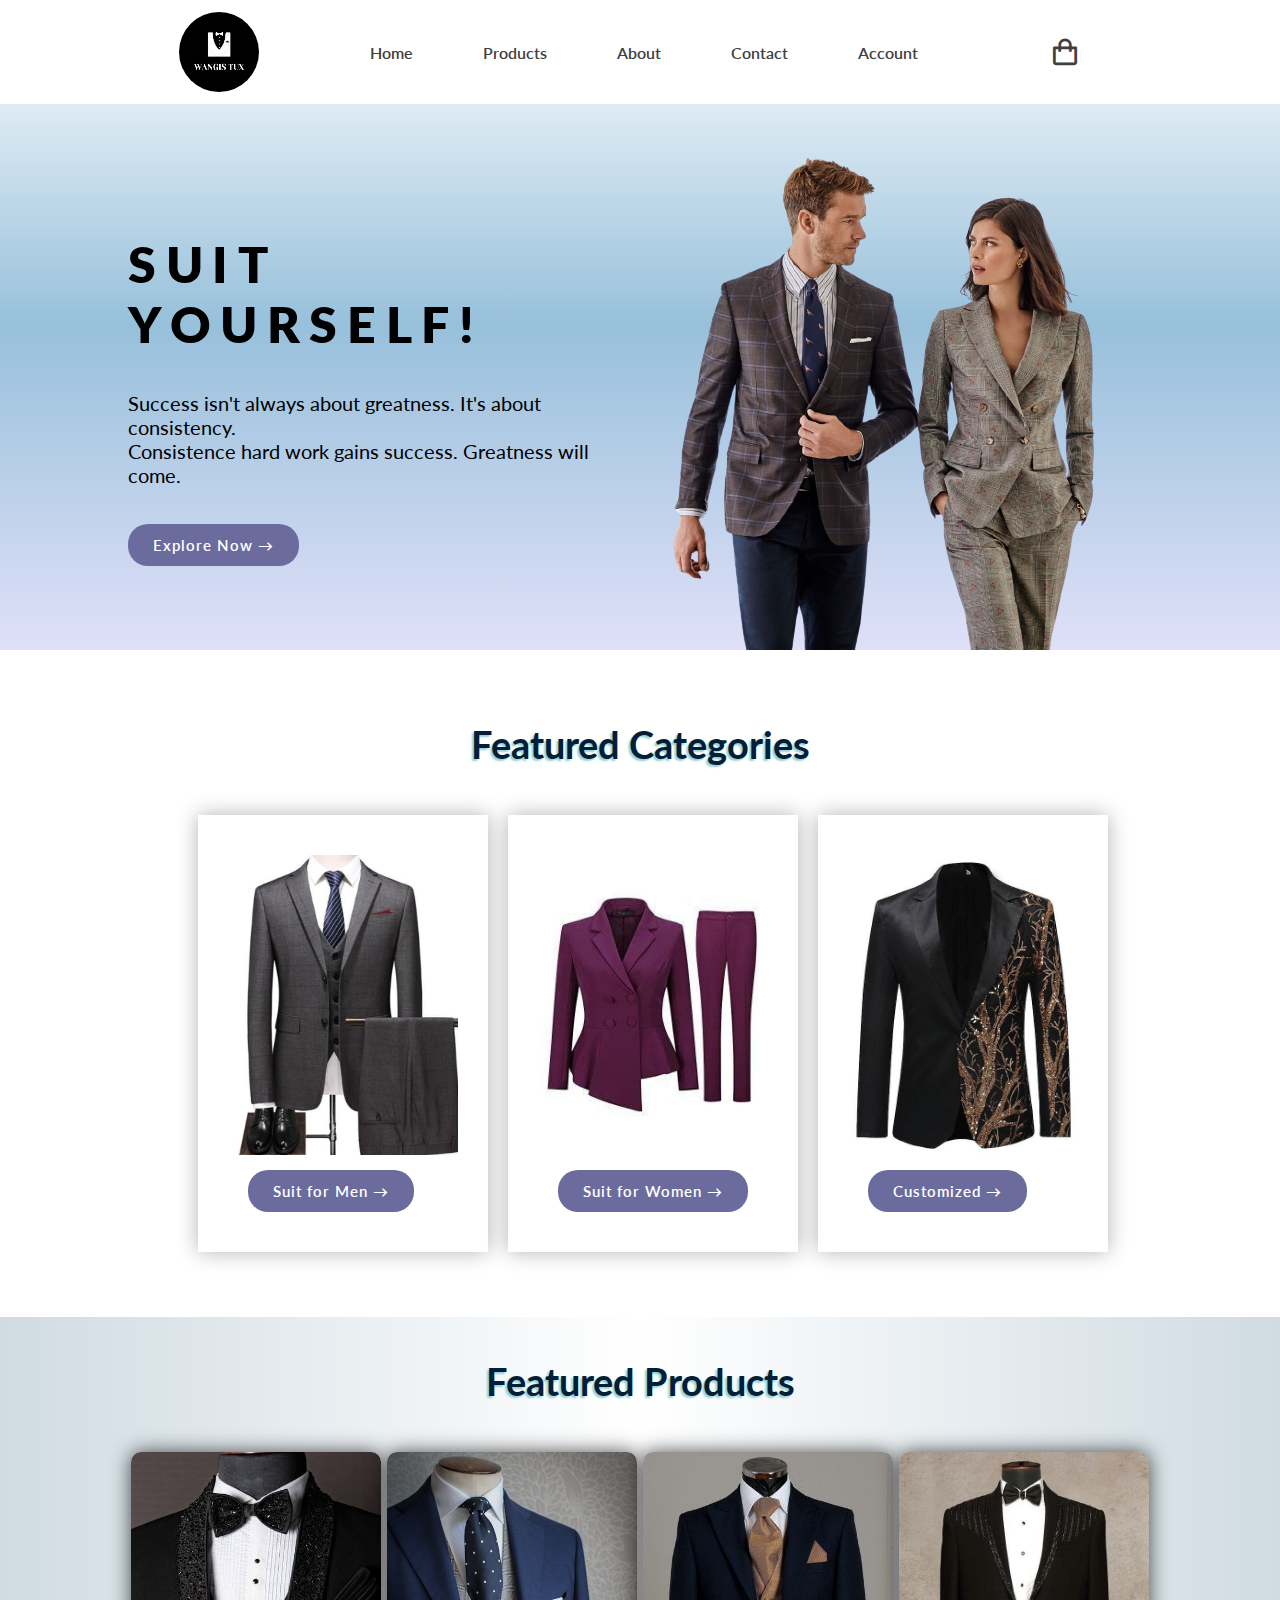
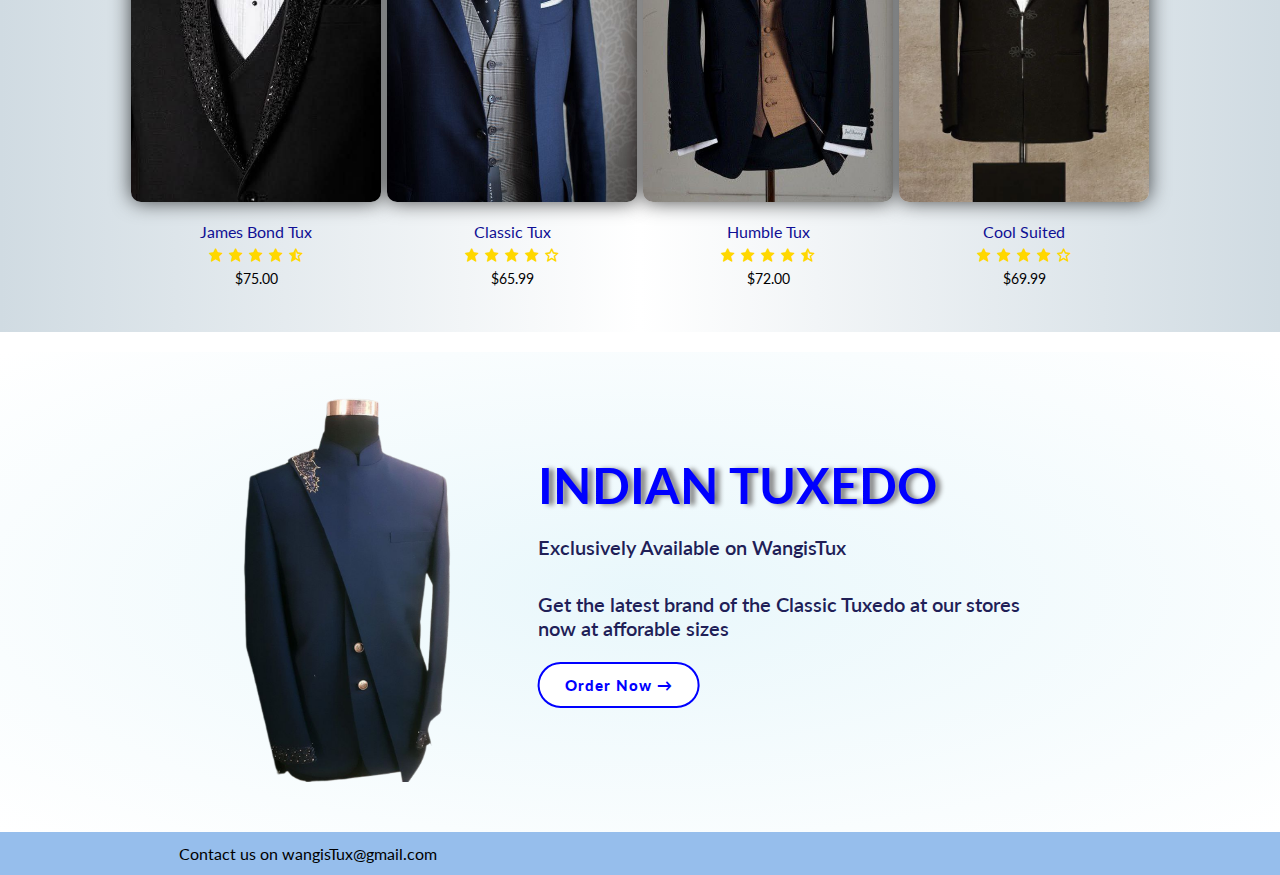
<file: index.html>
<html lang="en">

<head>
    <meta charset="UTF-8" />
    <meta http-equiv="X-UA-Compatible" content="IE=edge" />
    <meta name="viewport" content="width=device-width, initial-scale=1.0" />
    <link
        href="https://fonts.googleapis.com/css2?family=Lato:ital,wght@0,100;0,300;0,400;0,700;0,900;1,100;1,300;1,400;1,700;1,900&display=swap"
        rel="stylesheet" />
    <link rel="stylesheet" href="assests/css/style.css" />
    <link rel="stylesheet" href="https://unpkg.com/boxicons@latest/css/boxicons.min.css">
    <title>Mungundik1</title>
</head>

<body>


    <header>

        <img src="assests/img/logo.jpg" class="imglogo">

        <ul class="navlist">
            <li><a href="">Home</a></li>
            <li><a href="">Products</a></li>
            <li><a href="">About</a></li>
            <li><a href="">Contact</a></li>
            <li><a href="">Account</a></li>
        </ul>

        <div class="header-icons">
            <a href="#"><i class='bx bx-shopping-bag'></i></a>
            <div class="bx bx-menu" id="menu-icon"></div>
        </div>

    </header>

    <section class="home" id="home">
        <div class="home-text">
            <h1>SUIT <br />YOURSELF!</h1>
            <p>
                Success isn't always about greatness. It's about consistency. <br />
                Consistence hard work gains success. Greatness will come.
            </p>
            <a href="#" class="btn"> Explore Now &#8594;</a>
        </div>

        <div class="home-img">
            <img src="assests/img/man&woman1.png" alt="">
        </div>
    </section>

    <section class="featured-1" id="featured-1">

        <div class="featured-categories">
            <div class="center-text">
                <h2>Featured Categories</h2>
            </div>

            <div class="row-1">
                <div class="col-3">
                    <img src="assests/img/Tmen4.jpg">
                    <a href="#" class="btn-1"> Suit for Men &#8594;</a>
                </div>
                <div class="col-3">
                    <img src="assests/img/Twomen7.jpg">
                    <a href="#" class="btn-1"> Suit for Women &#8594;</a>
                </div>
                <div class="col-3">
                    <img src="assests/img/Jacket.jpg">
                    <a href="#" class="btn-1"> Customized &#8594;</a>
                </div>
            </div>
        </div>



    </section>

    <section class="featured-2" id="featured-2">
        <div class="center-text">
            <h2>Featured Products</h2>
        </div>

        <div class="row-2">
            <div class="col-4">
                <a href="order1.html" target="blank"><img src="assests/img/blazer7.jpg"></a>
                <a href="order1.html" target="blank">
                    <h4>James Bond Tux</h4>
                </a>
                <div class="rating">
                    <i class='bx bxs-star'></i>
                    <i class='bx bxs-star'></i>
                    <i class='bx bxs-star'></i>
                    <i class='bx bxs-star'></i>
                    <i class='bx bxs-star-half'></i>
                </div>
                <p>$75.00 </p>
            </div>

            <div class="col-4">
                <a href="order2.html" target="blank"><img src="assests/img/blazer9.jpg"></a>
                <a href="order2.html" target="blank">
                    <h4>Classic Tux</h4>
                </a>
                <div class="rating">
                    <i class='bx bxs-star'></i>
                    <i class='bx bxs-star'></i>
                    <i class='bx bxs-star'></i>
                    <i class='bx bxs-star'></i>
                    <i class='bx bx-star'></i>
                </div>
                <p>$65.99 </p>
            </div>

            <div class="col-4">
                <a href="order3.html" target="blank"><img src="assests/img/blazer3.jpg"></a>
                <a href="order3.html" target="blank">
                    <h4>Humble Tux</h4>
                </a>
                <div class="rating">
                    <i class='bx bxs-star'></i>
                    <i class='bx bxs-star'></i>
                    <i class='bx bxs-star'></i>
                    <i class='bx bxs-star'></i>
                    <i class='bx bxs-star-half'></i>
                </div>
                <p>$72.00 </p>
            </div>
            <div class="col-4">
                <a href="order4.html" target="blank"><img src="assests/img/blazer2.jpg"></a>
                <a href="order4.html" target="blank">
                    <h4>Cool Suited</h4>
                </a>
                <div class="rating">
                    <i class='bx bxs-star'></i>
                    <i class='bx bxs-star'></i>
                    <i class='bx bxs-star'></i>
                    <i class='bx bxs-star'></i>
                    <i class='bx bx-star'></i>
                </div>
                <p>$69.99 </p>
            </div>
        </div>

    </section>

    <section class="offer" id="offer">
        <div class="offer-img">
            <img src="assests/img/indian.png" alt="">
        </div>

        <div class="offer-text">
            
            <h1>INDIAN TUXEDO</h1>
            <p>Exclusively Available on WangisTux</p>
            <p>Get the latest brand of the Classic Tuxedo at our stores now at afforable sizes</p>
            <a href="#" class="btn2"> Order Now &#8594;</a>
        </div>

    </section>

    <footer>
        <p> Contact us on wangisTux@gmail.com</p>
    </footer>




</body>

</html>
</file>
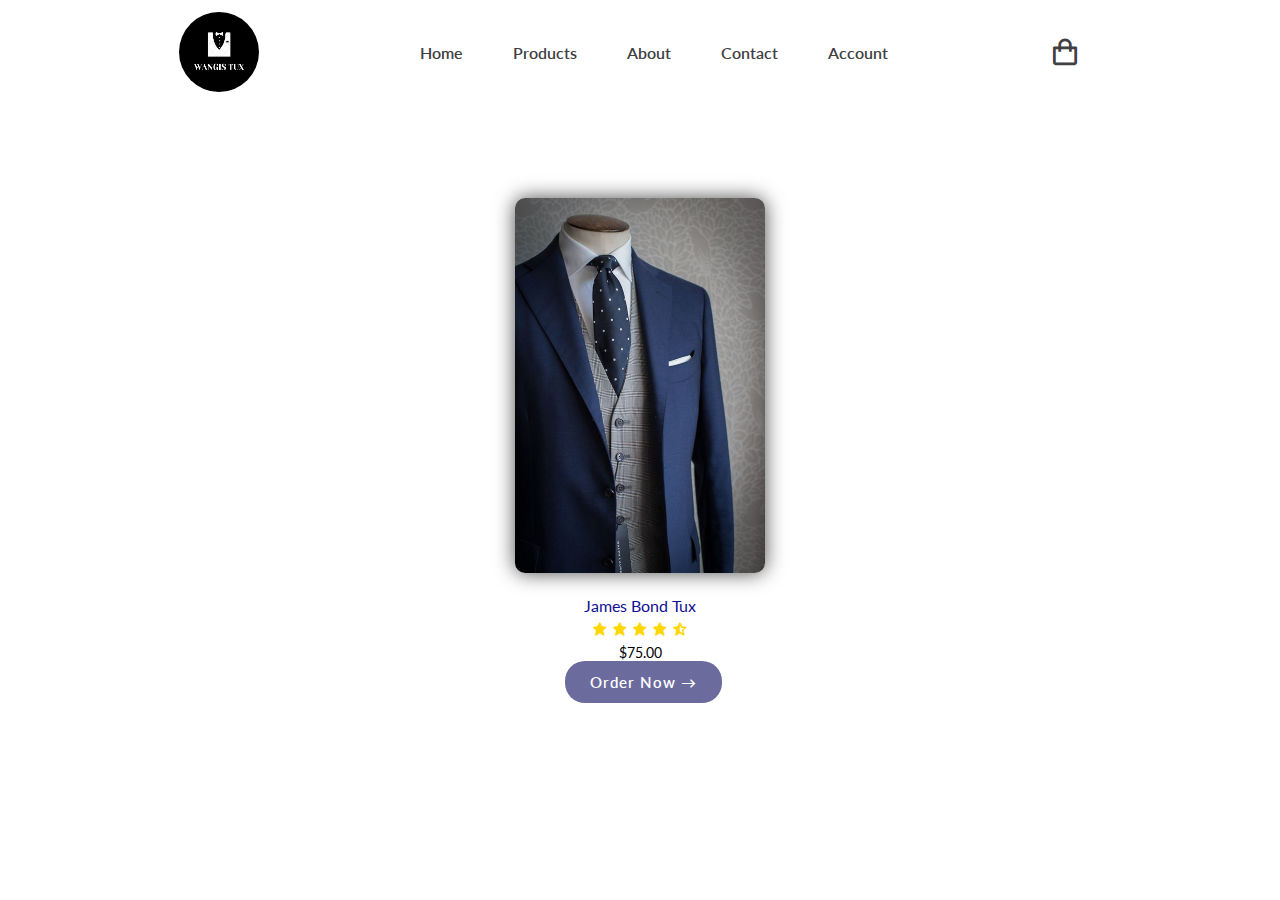
<file: order2.html>
<!DOCTYPE html>
<html lang="en">
<head>
    <meta charset="UTF-8">
    <meta http-equiv="X-UA-Compatible" content="IE=edge">
    <meta name="viewport" content="width=device-width, initial-scale=1.0">
    <link
        href="https://fonts.googleapis.com/css2?family=Lato:ital,wght@0,100;0,300;0,400;0,700;0,900;1,100;1,300;1,400;1,700;1,900&display=swap"
        rel="stylesheet" />
    <link rel="stylesheet" href="assests/css/order2.css" />
    <link rel="stylesheet" href="https://unpkg.com/boxicons@latest/css/boxicons.min.css">
    <title>WangisTux</title>
</head>
<body>
    <header>

        <img src="assests/img/logo.jpg" class="imglogo">

        <ul class="navlist">
            <li><a href="">Home</a></li>
            <li><a href="">Products</a></li>
            <li><a href="">About</a></li>
            <li><a href="">Contact</a></li>
            <li><a href="">Account</a></li>
        </ul>

        <div class="header-icons">
            <a href="#"><i class='bx bx-shopping-bag'></i></a>
            <div class="bx bx-menu" id="menu-icon"></div>
        </div>

    </header>

    <section>
        <h1>ORDER PAGE</h1>
        
        
    </section>

    <section class="featured-2" id="featured-2">
        <div class="center-text">
            <h2>Featured Products</h2>
        </div>
        
        <div class="row-2">
            <div class="col-4">
                <a href=""><img src="assests/img/blazer9.jpg"></a>
                <a href=""><h4>James Bond Tux</h4></a>
                <div class="rating">
                    <i class='bx bxs-star'></i>
                    <i class='bx bxs-star'></i>
                    <i class='bx bxs-star'></i>
                    <i class='bx bxs-star'></i>
                    <i class='bx bxs-star-half' ></i>
                </div>
                <p>$75.00 </p>
                <a href="" class="btn"> Order Now &#8594;</a>
            </div>

           
        </div>
    
</section>
</body>
</html>
</file>
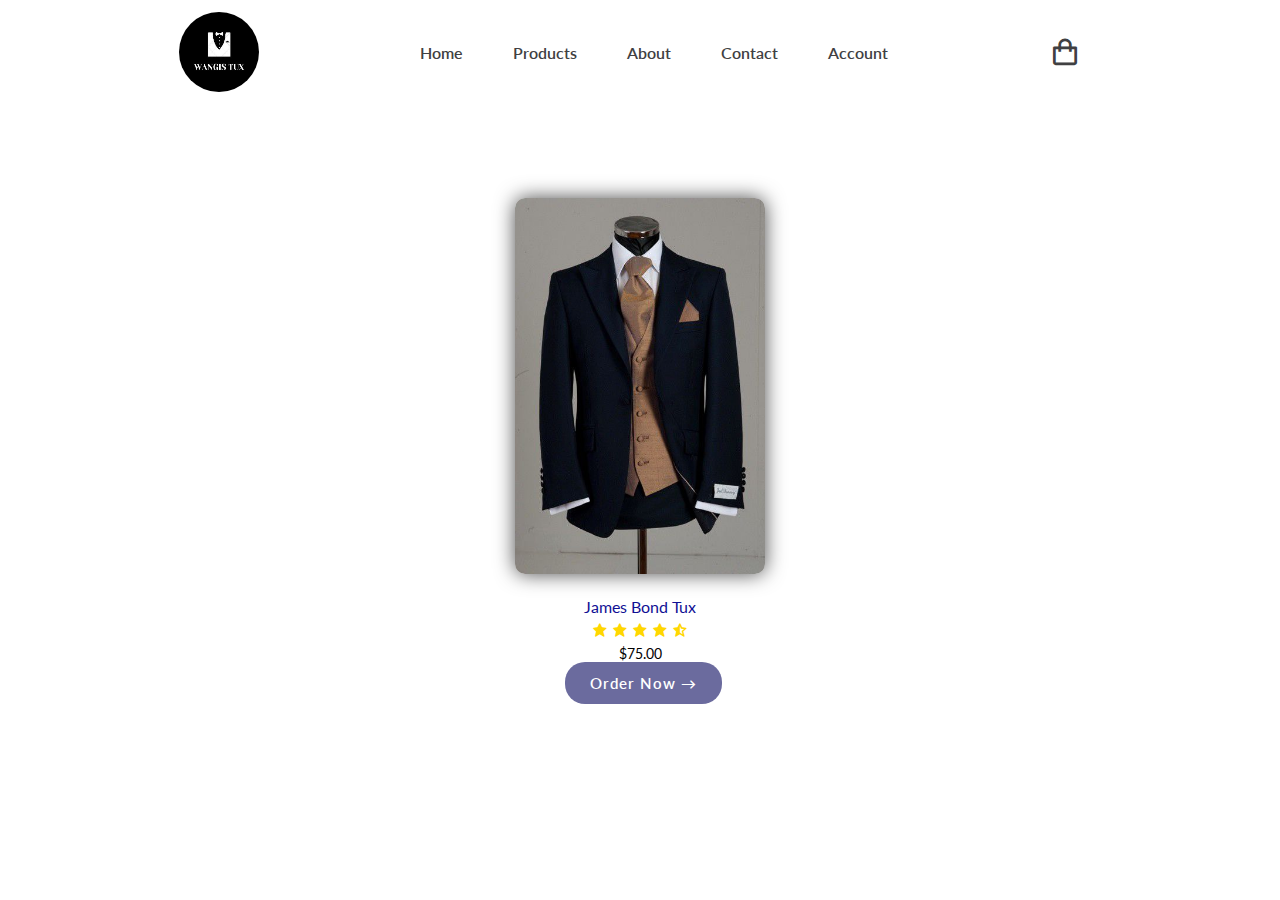
<file: order3.html>
<!DOCTYPE html>
<html lang="en">
<head>
    <meta charset="UTF-8">
    <meta http-equiv="X-UA-Compatible" content="IE=edge">
    <meta name="viewport" content="width=device-width, initial-scale=1.0">
    <link
        href="https://fonts.googleapis.com/css2?family=Lato:ital,wght@0,100;0,300;0,400;0,700;0,900;1,100;1,300;1,400;1,700;1,900&display=swap"
        rel="stylesheet" />
    <link rel="stylesheet" href="assests/css/order3.css" />
    <link rel="stylesheet" href="https://unpkg.com/boxicons@latest/css/boxicons.min.css">
    <title>WangisTux</title>
</head>
<body>
    <header>

        <img src="assests/img/logo.jpg" class="imglogo">

        <ul class="navlist">
            <li><a href="">Home</a></li>
            <li><a href="">Products</a></li>
            <li><a href="">About</a></li>
            <li><a href="">Contact</a></li>
            <li><a href="">Account</a></li>
        </ul>

        <div class="header-icons">
            <a href="#"><i class='bx bx-shopping-bag'></i></a>
            <div class="bx bx-menu" id="menu-icon"></div>
        </div>

    </header>

    <section>
        <h1>ORDER PAGE</h1>
        
        
    </section>

    <section class="featured-2" id="featured-2">
        <div class="center-text">
            <h2>Featured Products</h2>
        </div>
        
        <div class="row-2">
            <div class="col-4">
                <a href=""><img src="assests/img/blazer3.jpg"></a>
                <a href=""><h4>James Bond Tux</h4></a>
                <div class="rating">
                    <i class='bx bxs-star'></i>
                    <i class='bx bxs-star'></i>
                    <i class='bx bxs-star'></i>
                    <i class='bx bxs-star'></i>
                    <i class='bx bxs-star-half' ></i>
                </div>
                <p>$75.00 </p>
                <a href="" class="btn"> Order Now &#8594;</a>
            </div>

           
        </div>
    
</section>
</body>
</html>
</file>
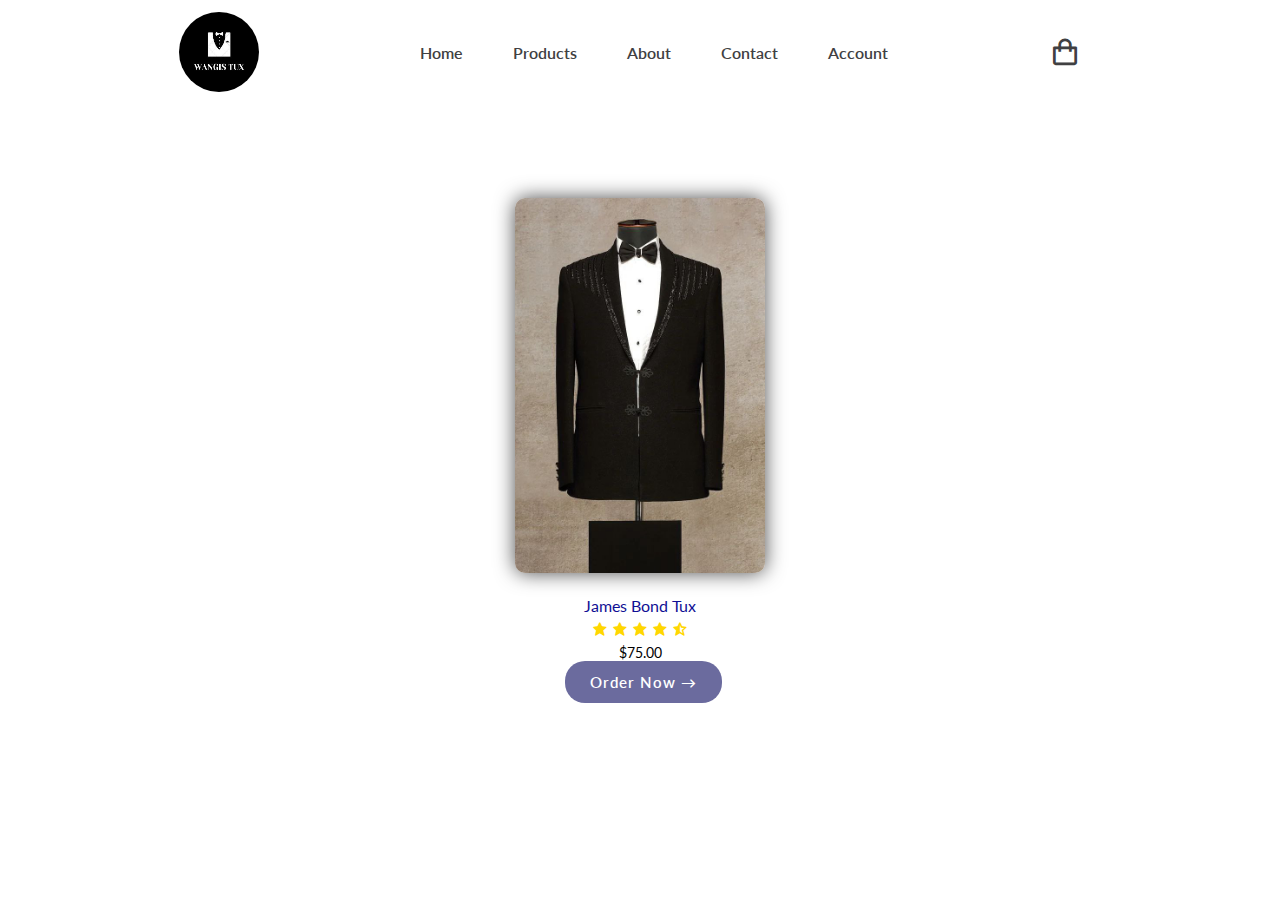
<file: order4.html>
<!DOCTYPE html>
<html lang="en">
<head>
    <meta charset="UTF-8">
    <meta http-equiv="X-UA-Compatible" content="IE=edge">
    <meta name="viewport" content="width=device-width, initial-scale=1.0">
    <link
        href="https://fonts.googleapis.com/css2?family=Lato:ital,wght@0,100;0,300;0,400;0,700;0,900;1,100;1,300;1,400;1,700;1,900&display=swap"
        rel="stylesheet" />
    <link rel="stylesheet" href="assests/css/order4.css" />
    <link rel="stylesheet" href="https://unpkg.com/boxicons@latest/css/boxicons.min.css">
    <title>WangisTux</title>
</head>
<body>
    <header>

        <img src="assests/img/logo.jpg" class="imglogo">

        <ul class="navlist">
            <li><a href="">Home</a></li>
            <li><a href="">Products</a></li>
            <li><a href="">About</a></li>
            <li><a href="">Contact</a></li>
            <li><a href="">Account</a></li>
        </ul>

        <div class="header-icons">
            <a href="#"><i class='bx bx-shopping-bag'></i></a>
            <div class="bx bx-menu" id="menu-icon"></div>
        </div>

    </header>

    <section>
        <h1>ORDER PAGE</h1>
        
        
    </section>

    <section class="featured-2" id="featured-2">
        <div class="center-text">
            <h2>Featured Products</h2>
        </div>
        
        <div class="row-2">
            <div class="col-4">
                <a href=""><img src="assests/img/blazer2.jpg"></a>
                <a href=""><h4>James Bond Tux</h4></a>
                <div class="rating">
                    <i class='bx bxs-star'></i>
                    <i class='bx bxs-star'></i>
                    <i class='bx bxs-star'></i>
                    <i class='bx bxs-star'></i>
                    <i class='bx bxs-star-half' ></i>
                </div>
                <p>$75.00 </p>
                <a href="" class="btn"> Order Now &#8594;</a>
            </div>

           
        </div>
    
</section>
</body>
</html>
</file>
<file: assests/css/style.css>
* {
  padding: 0;
  margin: 0;
  box-sizing: border-box;
  font-family: "Lato", sans-serif;
  list-style: none;
  text-decoration: none;
  scroll-behavior: smooth;
}

.imglogo {
  width: 80px;
  height: 80px;
  border-radius: 40px;
}

.navlist {
  display: flex;
  align-items: center;
  padding: 20px;
}

.navlist a {
  text-decoration: none;
  color: rgb(64, 64, 66);
  font-weight: 600;
  padding: 10px 25px;
  transition: all 0.36s ease;
}

.navlist a:hover {
  color: rgb(66, 66, 223);
}

.header-icons i {
  font-size: 32px;
  color: rgb(64, 64, 66);
  margin-right: 20px;
  transition: all 0.36s ease;
}

.header-icons i:hover {
  color: rgb(66, 66, 223);
}

#menu-icon {
  font-size: 34px;
  color: rgb(64, 64, 66);
  z-index: 10001;
  margin-right: 20px;
  display: none;
}

header {
  width: 100%;
  top: 0;
  right: 0;
  z-index: 1000;
  position: fixed;
  display: flex;
  align-items: center;
  justify-content: space-between;
  background: white;
  padding: 12px 14%;
  transition: all 0.35s ease;
}

.home {
  min-height: 20vh;
  width: 100%;
  background-position: right;
  position: relative;
  display: grid;
  grid-template-columns: repeat(2, 1fr);
  align-items: center;
  background: linear-gradient(white, rgb(151, 192, 219), rgb(224, 224, 248));
  margin-bottom: 0;
  padding-top: 150px;
  padding-left: 10%;
  padding-right: 10%;
}

.home-text h1 {
  font-size: 50px;
  font-weight: 800;
  line-height: 1.2;
  letter-spacing: 0.6rem;
  margin-bottom: 1.4rem;
  /*  */
}

.home-text p {
  padding: 15px 0;
  font-size: 20px;
  line-height: 1.2;
  margin-bottom: 1.4rem;
}

.btn {
  display: inline-block;
  padding: 12px 25px;
  background: rgb(107, 107, 158);
  color: white;
  font-size: 15px;
  letter-spacing: 1px;
  font-weight: 600;
  border-radius: 20px;
  transition: all 0.35s ease;
}

.btn:hover {
  background: rgb(66, 66, 223);
  transform: translateY(-5px);
}

.btn-1 {
  display: inline-block;
  padding: 12px 25px;
  background: rgb(107, 107, 158);
  color: white;
  font-size: 15px;
  letter-spacing: 1px;
  font-weight: 600;
  border-radius: 20px;
  transition: all 0.35s ease;
  margin-top: 15px;
  margin-left: 12%;
}

.btn-1:hover {
  background: rgb(66, 66, 223);
  transform: translateY(-5px);
}

header ul {
  display: inline-block;
  list-style-type: none;
}

header ul li {
  display: inline-block;
  margin-right: 20px;
}

.container {
  max-width: 1300px;
  margin: auto;
  padding-left: 50px;
  padding-right: 50px;
}

.featured-1 {
  margin: 20px 0;
  padding-top: 20px;
  padding-bottom: 20px;
  /* padding-top: 150px; */
  padding-left: 8%;
  padding-right: 8%;
}

.featured-2 {
  margin: 20px 0;
  padding-top: 20px;
  padding-bottom: 20px;
  background: linear-gradient(
    to left,
    rgb(208, 219, 226),
    white,
    rgb(208, 219, 226)
  );
  padding-left: 10%;
  padding-right: 10%;
}

.featured-categories {
  margin-top: 30px;
  padding-left: 8%;
  padding-right: 8%;
}

.featured-products {
  margin-top: 30px;
}

.row-1 {
  display: grid;
  grid-template-columns: repeat(3, 1fr);
  place-items: center;
  padding-top: 15px;
  padding-bottom: 15px;
}

.row-2 {
  display: grid;
  grid-template-columns: repeat(4, 1fr);
  place-items: center;
  padding-top: 15px;
  padding-bottom: 15px;
  margin-top: 10;
  margin-bottom: 10;
}

.center-text {
  margin-top: 20px;
  margin-bottom: 20px;
  padding-top: 0%;
  text-align: center;
  font-size: 25px;
  text-shadow: -2px 2px 2px rgb(150, 209, 214);
  color: rgb(3, 30, 54);
  position: relative;
  line-height: 50px;
}

/* .center-text::after{
    content: '';
    background: rgb(3, 30, 54);
    width: 250px;
    height: 5px;
    border-radius: 5px;
    position: absolute;
    left: 50%;
    transform: translateX(-50%);
} */

.col-3 {
  /* display: flex; */
  flex-basis: 30%;
  min-width: 250px;
  margin-bottom: 30px;
  padding: 40px 20px;
  box-shadow: 0 0 20px 0px rgba(0, 0, 0, 0.3);
  margin: 10px 30px;
}

.col-3 img {
  width: 250px;
  height: 300px;
  padding-left: 10px;
  padding-right: 10px;
}

.col-3 img:hover {
  transform: translateY(-10px);
}

.col-3 p {
  font-size: 14px;
  text-align: center;
}

.col-4 {
  /*  display: flex; */
  /* flex-basis: 30%; */
  min-width: 250px;
  /* margin-bottom: 30px; */
}

.col-4 img {
  width: 250px;
  height: 350px;
  padding-left: 0px;
  padding-right: 0px;
  box-shadow: 0 0 20px 0px rgba(0, 0, 0, 0.7);
  margin: 10px 100px;
  border-radius: 10px;
  object-fit: cover;
}

.col-4 img:hover {
  transform: translateY(-15px);
}

.col-4 p {
  font-size: 14px;
  text-align: center;
}

h3 {
  color: rgb(48, 46, 46);
  text-align: center;
  margin-top: 10px;
}

h3:hover {
  color: rgb(16, 16, 148);
}

h4 {
  color: rgb(16, 16, 148);
  font-weight: normal;
  text-align: center;
  margin-top: 10px;
}

.rating {
  color: gold;
  text-align: center;
  margin-top: 5px;
  margin-bottom: 5px;
}

.offer {
  min-height: 20vh;
  width: 100%;
  background: radial-gradient(rgba(212, 240, 248, 0.514),white);
    margin-top: 0;
  position: relative;
  display: grid;
  grid-template-columns: repeat(2, 1fr);
  align-items: center;
  padding-bottom: 50px;
  padding-top: 30px;
  padding-left: 10%;
  padding-right: 10%;
}

.offer-text {
  transform: translateX(-20%);
}

.offer-img img {
  width: 300px;
  padding-right: 0px;
  margin-right: 0px;
  transform: translateX(20%);
}

footer {
  width: 100%;
  top: 0;
  right: 0;
  z-index: 1000;
  display: flex;
  align-items: center;
  justify-content: space-between;
  background: rgb(150, 190, 236);
  padding: 12px 14%;
  transition: all 0.35s ease;
}

.offer-text h1 {
  color: blue;
  text-shadow: 5px 1px 5px grey;
  font-size: 50px;
  padding-bottom: 10px;
}

.offer-text p {
  color: rgb(32, 32, 87);
  font-weight: 600;
  padding-top: 10px;
  line-height: 1.2;
  margin-bottom: 1.4rem;
  font-size: 20px;
}
.btn2 {
  display: inline-block;
  padding: 12px 25px;
  background: white;
  color: blue;
  font-size: 15px;
  letter-spacing: 1px;
  font-weight: 600;
  border-radius: 25px;
  transition: all 0.35s ease;
  border: 2px solid blue;
  font-weight: 900;
}

.btn2:hover {
  color: white;
  background: blue;
  transform: translateY(-5px);
}
</file>
<file: assests/css/order2.css>
*{
    padding: 0;
    margin: 0;
    box-sizing: border-box;
    font-family: 'Lato', sans-serif;
    list-style: none;
    text-decoration: none;
    scroll-behavior: smooth;
    
}



.imglogo{
    width: 80px;
    height: 80px;
    border-radius: 40px;
}

.navlist{
    display: flex;
    align-items: center;
    padding: 20px;
}

.navlist a{
    text-decoration: none;
    color: rgb(64, 64, 66);
    font-weight: 600;
    padding: 10px 25px;
    transition: all .36s ease;
}

.navlist a:hover{
    color: rgb(66, 66, 223); 
}

.header-icons i{
    font-size: 32px;
    color: rgb(64, 64, 66);
    margin-right: 20px;
    transition: all .36s ease;

}

.header-icons i:hover{
    color: rgb(66, 66, 223);
}

#menu-icon{
    font-size: 34px;
    color: rgb(64, 64, 66);
    z-index: 10001;
    margin-right: 20px;
    display: none;
}

header{
   width: 100%;
   top: 0;
   right: 0;
   z-index: 1000;
   position: fixed;
   display: flex;
   align-items: center;
   justify-content: space-between;
   background: white;
   padding: 12px 14%;
   transition: all .35s ease;
}


.col-4{
    /*  display: flex; */
    flex-basis: 30%;
    min-width: 250px;
    margin-bottom: 30px;
}

.col-4 img{
    width: 250px;
    padding-left: 0px;
    padding-right: 0px;
    box-shadow: 0 0 20px 0px rgba(0,0,0,0.7);
    margin: 10px 100px;
    border-radius: 10px;
    
}

.col-4 img:hover{
    transform: translateY(-15px);
}

.row-2{
    display: grid; 
  
    place-items: center;
    padding-top: 120px;
    padding-bottom: 15px;
    margin-top: 10;
    margin-bottom: 10;

}

.btn{
    display: inline-block;
    padding: 12px 25px;
    background: rgb(107, 107, 158);
    color: white;
    font-size: 15px;
    letter-spacing: 1px;
    font-weight: 600;
    border-radius: 20px;
    transition: all .35s ease;
    place-items: center;
    margin-left: 150px;
}
 
.btn:hover{
    background: rgb(66, 66, 223); 
    transform: translateY(-5px);
}

.col-4 p{
    font-size: 14px;
    text-align: center;
}

h3{
    color: rgb(48, 46, 46);
    text-align: center;
    margin-top: 10px;
}

h3:hover{
    color: rgb(16, 16, 148);
}


h4{
    color: rgb(16, 16, 148);
    font-weight: normal;
    text-align: center;
    margin-top: 10px;
    
}

.rating{
    color: gold;
    text-align: center;
    margin-top: 5px;
    margin-bottom: 5px;
}
</file>
<file: assests/css/order3.css>
*{
    padding: 0;
    margin: 0;
    box-sizing: border-box;
    font-family: 'Lato', sans-serif;
    list-style: none;
    text-decoration: none;
    scroll-behavior: smooth;
    
}



.imglogo{
    width: 80px;
    height: 80px;
    border-radius: 40px;
}

.navlist{
    display: flex;
    align-items: center;
    padding: 20px;
}

.navlist a{
    text-decoration: none;
    color: rgb(64, 64, 66);
    font-weight: 600;
    padding: 10px 25px;
    transition: all .36s ease;
}

.navlist a:hover{
    color: rgb(66, 66, 223); 
}

.header-icons i{
    font-size: 32px;
    color: rgb(64, 64, 66);
    margin-right: 20px;
    transition: all .36s ease;

}

.header-icons i:hover{
    color: rgb(66, 66, 223);
}

#menu-icon{
    font-size: 34px;
    color: rgb(64, 64, 66);
    z-index: 10001;
    margin-right: 20px;
    display: none;
}

header{
   width: 100%;
   top: 0;
   right: 0;
   z-index: 1000;
   position: fixed;
   display: flex;
   align-items: center;
   justify-content: space-between;
   background: white;
   padding: 12px 14%;
   transition: all .35s ease;
}


.col-4{
    /*  display: flex; */
    flex-basis: 30%;
    min-width: 250px;
    margin-bottom: 30px;
}

.col-4 img{
    width: 250px;
    padding-left: 0px;
    padding-right: 0px;
    box-shadow: 0 0 20px 0px rgba(0,0,0,0.7);
    margin: 10px 100px;
    border-radius: 10px;
    
}

.col-4 img:hover{
    transform: translateY(-15px);
}

.row-2{
    display: grid; 
  
    place-items: center;
    padding-top: 120px;
    padding-bottom: 15px;
    margin-top: 10;
    margin-bottom: 10;

}

.btn{
    display: inline-block;
    padding: 12px 25px;
    background: rgb(107, 107, 158);
    color: white;
    font-size: 15px;
    letter-spacing: 1px;
    font-weight: 600;
    border-radius: 20px;
    transition: all .35s ease;
    place-items: center;
    margin-left: 150px;
}
 
.btn:hover{
    background: rgb(66, 66, 223); 
    transform: translateY(-5px);
}

.col-4 p{
    font-size: 14px;
    text-align: center;
}

h3{
    color: rgb(48, 46, 46);
    text-align: center;
    margin-top: 10px;
}

h3:hover{
    color: rgb(16, 16, 148);
}


h4{
    color: rgb(16, 16, 148);
    font-weight: normal;
    text-align: center;
    margin-top: 10px;
    
}

.rating{
    color: gold;
    text-align: center;
    margin-top: 5px;
    margin-bottom: 5px;
}
</file>
<file: assests/css/order4.css>
*{
    padding: 0;
    margin: 0;
    box-sizing: border-box;
    font-family: 'Lato', sans-serif;
    list-style: none;
    text-decoration: none;
    scroll-behavior: smooth;
    
}



.imglogo{
    width: 80px;
    height: 80px;
    border-radius: 40px;
}

.navlist{
    display: flex;
    align-items: center;
    padding: 20px;
}

.navlist a{
    text-decoration: none;
    color: rgb(64, 64, 66);
    font-weight: 600;
    padding: 10px 25px;
    transition: all .36s ease;
}

.navlist a:hover{
    color: rgb(66, 66, 223); 
}

.header-icons i{
    font-size: 32px;
    color: rgb(64, 64, 66);
    margin-right: 20px;
    transition: all .36s ease;

}

.header-icons i:hover{
    color: rgb(66, 66, 223);
}

#menu-icon{
    font-size: 34px;
    color: rgb(64, 64, 66);
    z-index: 10001;
    margin-right: 20px;
    display: none;
}

header{
   width: 100%;
   top: 0;
   right: 0;
   z-index: 1000;
   position: fixed;
   display: flex;
   align-items: center;
   justify-content: space-between;
   background: white;
   padding: 12px 14%;
   transition: all .35s ease;
}


.col-4{
    /*  display: flex; */
    flex-basis: 30%;
    min-width: 250px;
    margin-bottom: 30px;
}

.col-4 img{
    width: 250px;
    padding-left: 0px;
    padding-right: 0px;
    box-shadow: 0 0 20px 0px rgba(0,0,0,0.7);
    margin: 10px 100px;
    border-radius: 10px;
    
}

.col-4 img:hover{
    transform: translateY(-15px);
}

.row-2{
    display: grid; 
  
    place-items: center;
    padding-top: 120px;
    padding-bottom: 15px;
    margin-top: 10;
    margin-bottom: 10;

}

.btn{
    display: inline-block;
    padding: 12px 25px;
    background: rgb(107, 107, 158);
    color: white;
    font-size: 15px;
    letter-spacing: 1px;
    font-weight: 600;
    border-radius: 20px;
    transition: all .35s ease;
    place-items: center;
    margin-left: 150px;
}
 
.btn:hover{
    background: rgb(66, 66, 223); 
    transform: translateY(-5px);
}

.col-4 p{
    font-size: 14px;
    text-align: center;
}

h3{
    color: rgb(48, 46, 46);
    text-align: center;
    margin-top: 10px;
}

h3:hover{
    color: rgb(16, 16, 148);
}


h4{
    color: rgb(16, 16, 148);
    font-weight: normal;
    text-align: center;
    margin-top: 10px;
    
}

.rating{
    color: gold;
    text-align: center;
    margin-top: 5px;
    margin-bottom: 5px;
}
</file>
